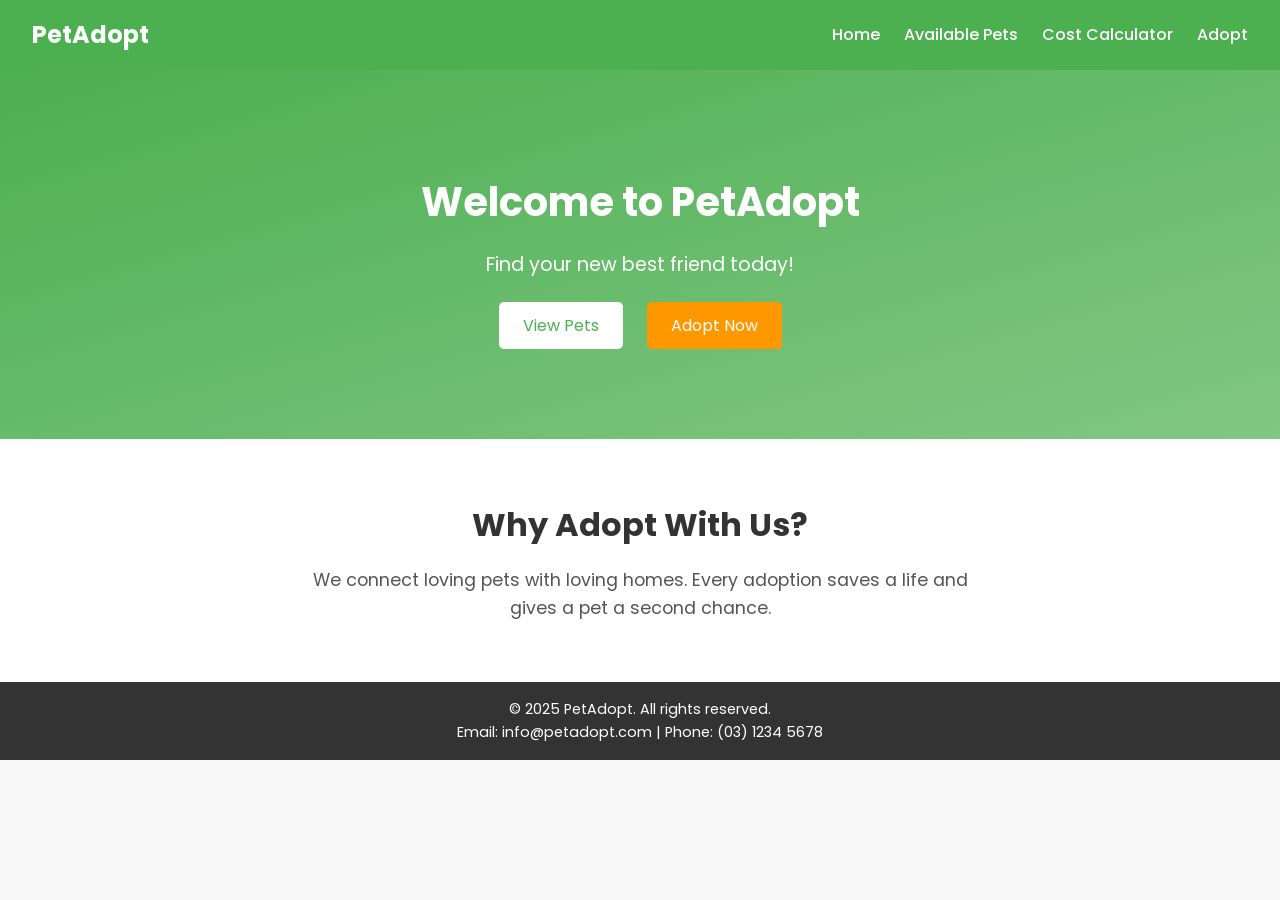
<file: index.html>
<!DOCTYPE html>
<html lang="en">
<head>
  <meta charset="UTF-8" />
  <meta name="viewport" content="width=device-width, initial-scale=1.0" />
  <title>Pet Adoption Center</title>
  <link rel="stylesheet" href="style.css" />
  <link href="https://fonts.googleapis.com/css2?family=Poppins&display=swap" rel="stylesheet">
</head>
<body>
  <header>
    <nav class="navbar">
      <div class="logo">PetAdopt</div>
      <ul class="nav-links">
        <li><a href="index.html">Home</a></li>
        <li><a href="pets.html">Available Pets</a></li>
        <li><a href="calculator.html">Cost Calculator</a></li>
        <li><a href="adopt.html">Adopt</a></li>
      </ul>
    </nav>
  </header>
  <section class="hero">
    <h1>Welcome to PetAdopt</h1>
    <p>Find your new best friend today!</p>
    <div class="hero-buttons">
      <a href="pets.html" class="btn">View Pets</a>
      <a href="adopt.html" class="btn-secondary">Adopt Now</a>
    </div>
  </section>
  <section class="about">
    <h2>Why Adopt With Us?</h2>
    <p>We connect loving pets with loving homes. Every adoption saves a life and gives a pet a second chance.</p>
  </section>
  <footer>
    <p>&copy; 2025 PetAdopt. All rights reserved.</p>
    <p>Email: info@petadopt.com | Phone: (03) 1234 5678</p>
  </footer>
</body>
</html>
</file>
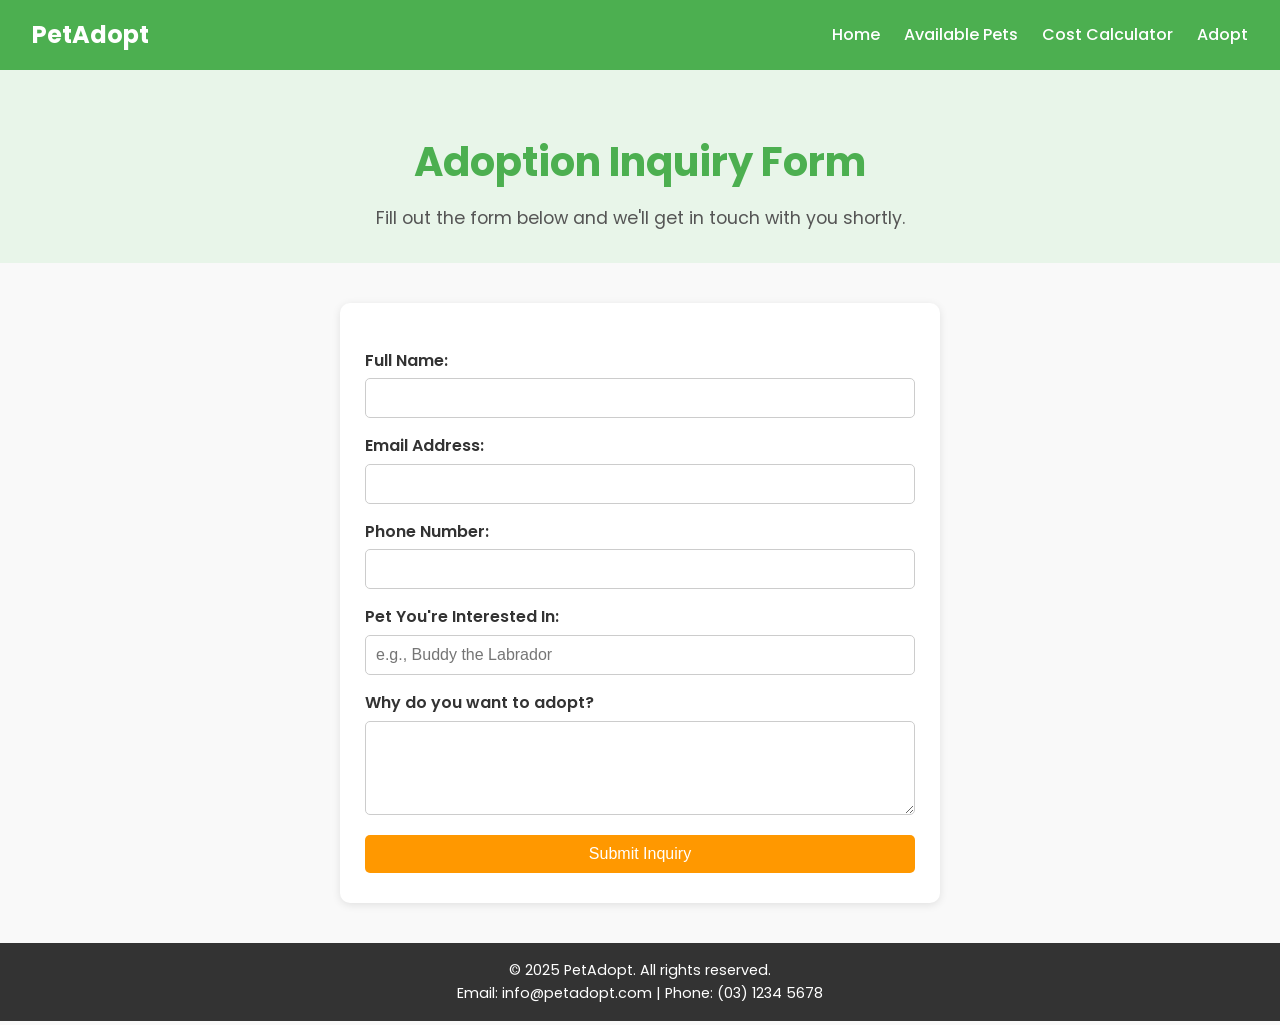
<file: adopt.html>
<!DOCTYPE html>
<html lang="en">
<head>
  <meta charset="UTF-8" />
  <meta name="viewport" content="width=device-width, initial-scale=1.0"/>
  <title>Adoption Inquiry | PetAdopt</title>
  <link rel="stylesheet" href="style.css" />
  <link href="https://fonts.googleapis.com/css2?family=Poppins&display=swap" rel="stylesheet">
</head>
<body>
  <header>
    <nav class="navbar">
      <div class="logo">PetAdopt</div>
      <ul class="nav-links">
        <li><a href="index.html">Home</a></li>
        <li><a href="pets.html">Available Pets</a></li>
        <li><a href="calculator.html">Cost Calculator</a></li>
        <li><a href="adopt.html">Adopt</a></li>
      </ul>
    </nav>
  </header>
  <section class="page-heading">
    <h1>Adoption Inquiry Form</h1>
    <p>Fill out the form below and we'll get in touch with you shortly.</p>
  </section>
  <section class="adoption-form">
    <form action="https://formsubmit.co/your-email@example.com" method="POST">
      <label for="name">Full Name:</label>
      <input type="text" id="name" name="name" required>
      <label for="email">Email Address:</label>
      <input type="email" id="email" name="email" required>
      <label for="phone">Phone Number:</label>
      <input type="tel" id="phone" name="phone" required>
      <label for="pet">Pet You're Interested In:</label>
      <input type="text" id="pet" name="pet" placeholder="e.g., Buddy the Labrador" required>
      <label for="message">Why do you want to adopt?</label>
      <textarea id="message" name="message" rows="4" required></textarea>
      <input type="hidden" name="_captcha" value="false">
      <button type="submit" class="btn">Submit Inquiry</button>
    </form>
  </section>
  <footer>
    <p>&copy; 2025 PetAdopt. All rights reserved.</p>
    <p>Email: info@petadopt.com | Phone: (03) 1234 5678</p>
  </footer>
</body>
</html>
</file>
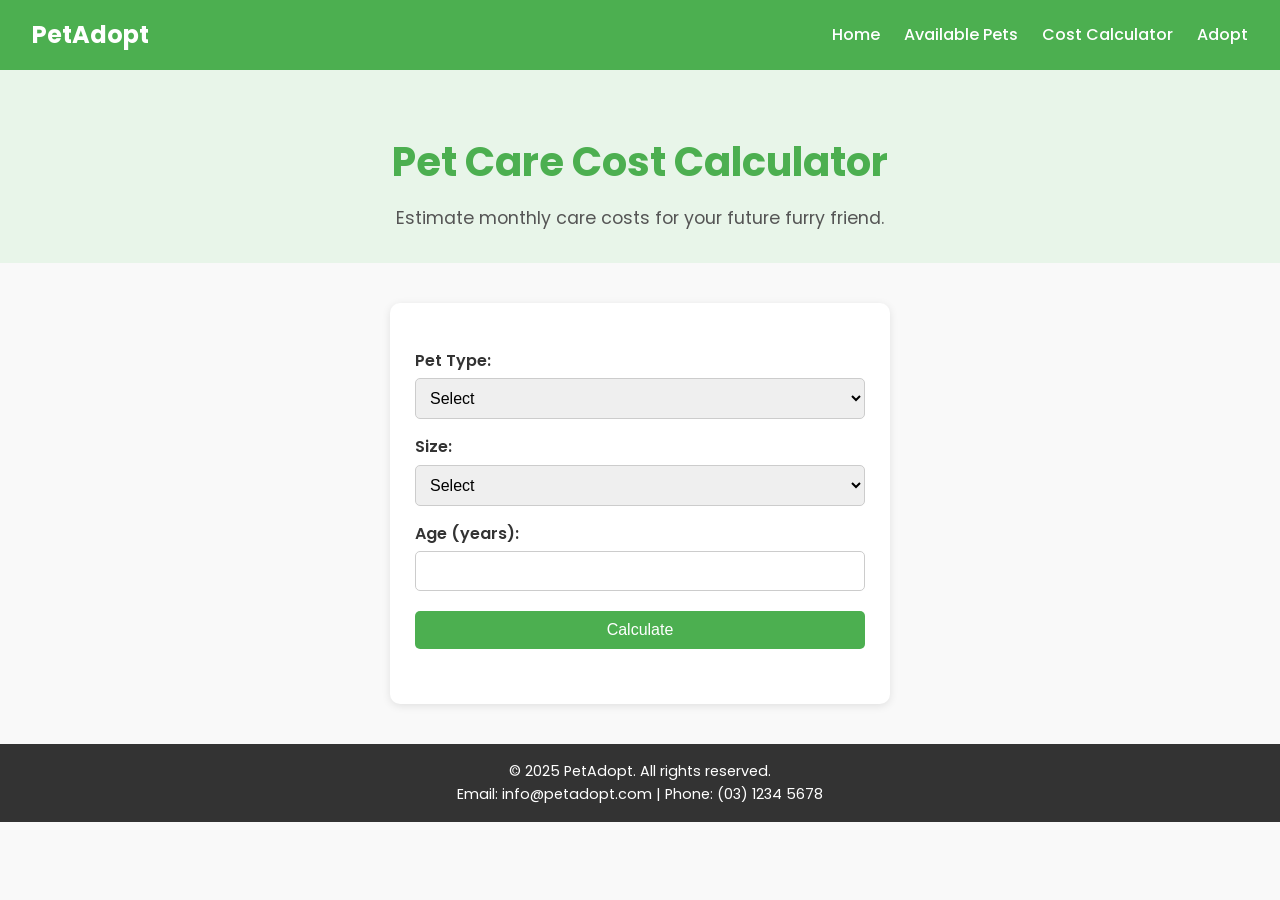
<file: calculator.html>
<!DOCTYPE html>
<html lang="en">
<head>
  <meta charset="UTF-8" />
  <meta name="viewport" content="width=device-width, initial-scale=1.0"/>
  <title>Care Cost Calculator | PetAdopt</title>
  <link rel="stylesheet" href="style.css" />
  <link href="https://fonts.googleapis.com/css2?family=Poppins&display=swap" rel="stylesheet">
</head>
<body>
  <header>
    <nav class="navbar">
      <div class="logo">PetAdopt</div>
      <ul class="nav-links">
        <li><a href="index.html">Home</a></li>
        <li><a href="pets.html">Available Pets</a></li>
        <li><a href="calculator.html">Cost Calculator</a></li>
        <li><a href="adopt.html">Adopt</a></li>
      </ul>
    </nav>
  </header>
  <section class="page-heading">
    <h1>Pet Care Cost Calculator</h1>
    <p>Estimate monthly care costs for your future furry friend.</p>
  </section>
  <section class="calculator">
    <form id="costForm">
      <label for="petType">Pet Type:</label>
      <select id="petType" required>
        <option value="">Select</option>
        <option value="dog">Dog</option>
        <option value="cat">Cat</option>
        <option value="rabbit">Rabbit</option>
      </select>
      <label for="petSize">Size:</label>
      <select id="petSize" required>
        <option value="">Select</option>
        <option value="small">Small</option>
        <option value="medium">Medium</option>
        <option value="large">Large</option>
      </select>
      <label for="petAge">Age (years):</label>
      <input type="number" id="petAge" min="0" max="25" required>
      <button type="submit" class="btn">Calculate</button>
    </form>
    <div id="result"></div>
  </section>
  <footer>
    <p>&copy; 2025 PetAdopt. All rights reserved.</p>
    <p>Email: info@petadopt.com | Phone: (03) 1234 5678</p>
  </footer>
  <script>
    document.getElementById('costForm').addEventListener('submit', function(e) {
      e.preventDefault();
      const type = document.getElementById('petType').value;
      const size = document.getElementById('petSize').value;
      const age = parseInt(document.getElementById('petAge').value);
      let baseCost = 0;
      if (type === 'dog') baseCost = 80;
      else if (type === 'cat') baseCost = 60;
      else if (type === 'rabbit') baseCost = 40;
      if (size === 'medium') baseCost *= 1.2;
      else if (size === 'large') baseCost *= 1.5;
      if (age < 1) baseCost += 20;
      else if (age > 8) baseCost += 30;
      document.getElementById('result').innerHTML = `<h3>Estimated Monthly Cost: $${baseCost.toFixed(2)}</h3>`;
    });
  </script>
</body>
</html>
</file>
<file: style.css>
/* Global Reset & Fonts */
* {
  margin: 0;
  padding: 0;
  box-sizing: border-box;
}

body {
  font-family: 'Poppins', sans-serif;
  line-height: 1.6;
  color: #333;
  background-color: #f9f9f9;
}

/* Navbar */
.navbar {
  display: flex;
  justify-content: space-between;
  align-items: center;
  background-color: #4CAF50;
  padding: 1rem 2rem;
}

.logo {
  color: white;
  font-size: 1.5rem;
  font-weight: bold;
}

.nav-links {
  list-style: none;
  display: flex;
  gap: 1.5rem;
}

.nav-links a {
  color: white;
  text-decoration: none;
  font-weight: 500;
}

.nav-links a:hover {
  text-decoration: underline;
}

/* Hero Section */
.hero {
  background-image: linear-gradient(to bottom right, #4CAF50, #81C784);
  color: white;
  text-align: center;
  padding: 100px 20px;
}

.hero h1 {
  font-size: 2.5rem;
  margin-bottom: 1rem;
}

.hero p {
  font-size: 1.2rem;
  margin-bottom: 2rem;
}

.hero-buttons .btn,
.hero-buttons .btn-secondary {
  padding: 0.75rem 1.5rem;
  margin: 0 10px;
  border: none;
  border-radius: 5px;
  font-size: 1rem;
  text-decoration: none;
  transition: background 0.3s;
}

.hero-buttons .btn {
  background-color: #fff;
  color: #4CAF50;
}

.hero-buttons .btn:hover {
  background-color: #e0e0e0;
}

.hero-buttons .btn-secondary {
  background-color: #FF9800;
  color: white;
}

.hero-buttons .btn-secondary:hover {
  background-color: #fb8c00;
}

/* About Section */
.about {
  padding: 60px 20px;
  text-align: center;
  background-color: #ffffff;
}

.about h2 {
  font-size: 2rem;
  margin-bottom: 1rem;
}

.about p {
  max-width: 700px;
  margin: 0 auto;
  font-size: 1.1rem;
  color: #555;
}

/* Page Heading */
.page-heading {
  text-align: center;
  padding: 60px 20px 30px;
  background-color: #e8f5e9;
}

.page-heading h1 {
  font-size: 2.5rem;
  color: #4CAF50;
  margin-bottom: 10px;
}

.page-heading p {
  font-size: 1.1rem;
  color: #555;
}

/* Pets Grid */
.pets-grid {
  display: grid;
  grid-template-columns: repeat(auto-fit, minmax(250px, 1fr));
  gap: 30px;
  padding: 40px 20px;
  max-width: 1200px;
  margin: 0 auto;
}

/* Pet Card */
.pet-card {
  background-color: #ffffff;
  border-radius: 10px;
  box-shadow: 0 2px 8px rgba(0, 0, 0, 0.1);
  padding: 20px;
  text-align: center;
  transition: transform 0.3s ease;
}

.pet-card:hover {
  transform: translateY(-5px);
}

.pet-card img {
  width: 100%;
  height: 200px;
  object-fit: cover;
  border-radius: 10px;
  margin-bottom: 15px;
}

.pet-card h3 {
  color: #4CAF50;
  font-size: 1.5rem;
  margin-bottom: 10px;
}

.pet-card p {
  color: #666;
  margin-bottom: 8px;
}

.pet-card .btn {
  background-color: #FF9800;
  color: white;
  padding: 0.6rem 1.2rem;
  border: none;
  border-radius: 5px;
  text-decoration: none;
  display: inline-block;
  transition: background 0.3s;
}

.pet-card .btn:hover {
  background-color: #fb8c00;
}

/* Calculator Section */
.calculator {
  max-width: 500px;
  margin: 40px auto;
  background-color: #ffffff;
  padding: 30px 25px;
  border-radius: 10px;
  box-shadow: 0 2px 8px rgba(0, 0, 0, 0.1);
}

.calculator form {
  display: flex;
  flex-direction: column;
}

.calculator label {
  font-weight: 600;
  margin-top: 15px;
  margin-bottom: 5px;
  color: #333;
}

.calculator input,
.calculator select {
  padding: 10px;
  font-size: 1rem;
  border: 1px solid #ccc;
  border-radius: 5px;
}

.calculator button {
  margin-top: 20px;
  padding: 10px;
  background-color: #4CAF50;
  color: white;
  border: none;
  border-radius: 5px;
  font-size: 1rem;
  cursor: pointer;
}

.calculator button:hover {
  background-color: #43a047;
}

#result {
  margin-top: 25px;
  text-align: center;
  font-size: 1.2rem;
  color: #4CAF50;
  font-weight: bold;
}

/* Adoption Form Section */
.adoption-form {
  max-width: 600px;
  margin: 40px auto;
  background-color: #ffffff;
  padding: 30px 25px;
  border-radius: 10px;
  box-shadow: 0 2px 8px rgba(0, 0, 0, 0.1);
}

.adoption-form form {
  display: flex;
  flex-direction: column;
}

.adoption-form label {
  font-weight: 600;
  margin-top: 15px;
  margin-bottom: 5px;
  color: #333;
}

.adoption-form input,
.adoption-form textarea {
  padding: 10px;
  font-size: 1rem;
  border: 1px solid #ccc;
  border-radius: 5px;
}

.adoption-form textarea {
  resize: vertical;
}

.adoption-form button {
  margin-top: 20px;
  padding: 10px;
  background-color: #FF9800;
  color: white;
  border: none;
  border-radius: 5px;
  font-size: 1rem;
  cursor: pointer;
  transition: background-color 0.3s;
}

.adoption-form button:hover {
  background-color: #fb8c00;
}

/* Footer */
footer {
  background-color: #333;
  color: white;
  text-align: center;
  padding: 1rem 0;
  font-size: 0.9rem;
}

/* Responsive */
@media (max-width: 768px) {
  .nav-links {
    flex-direction: column;
    gap: 0.5rem;
    align-items: flex-start;
  }

  .hero h1 {
    font-size: 2rem;
  }

  .hero p {
    font-size: 1rem;
  }
}
</file>
